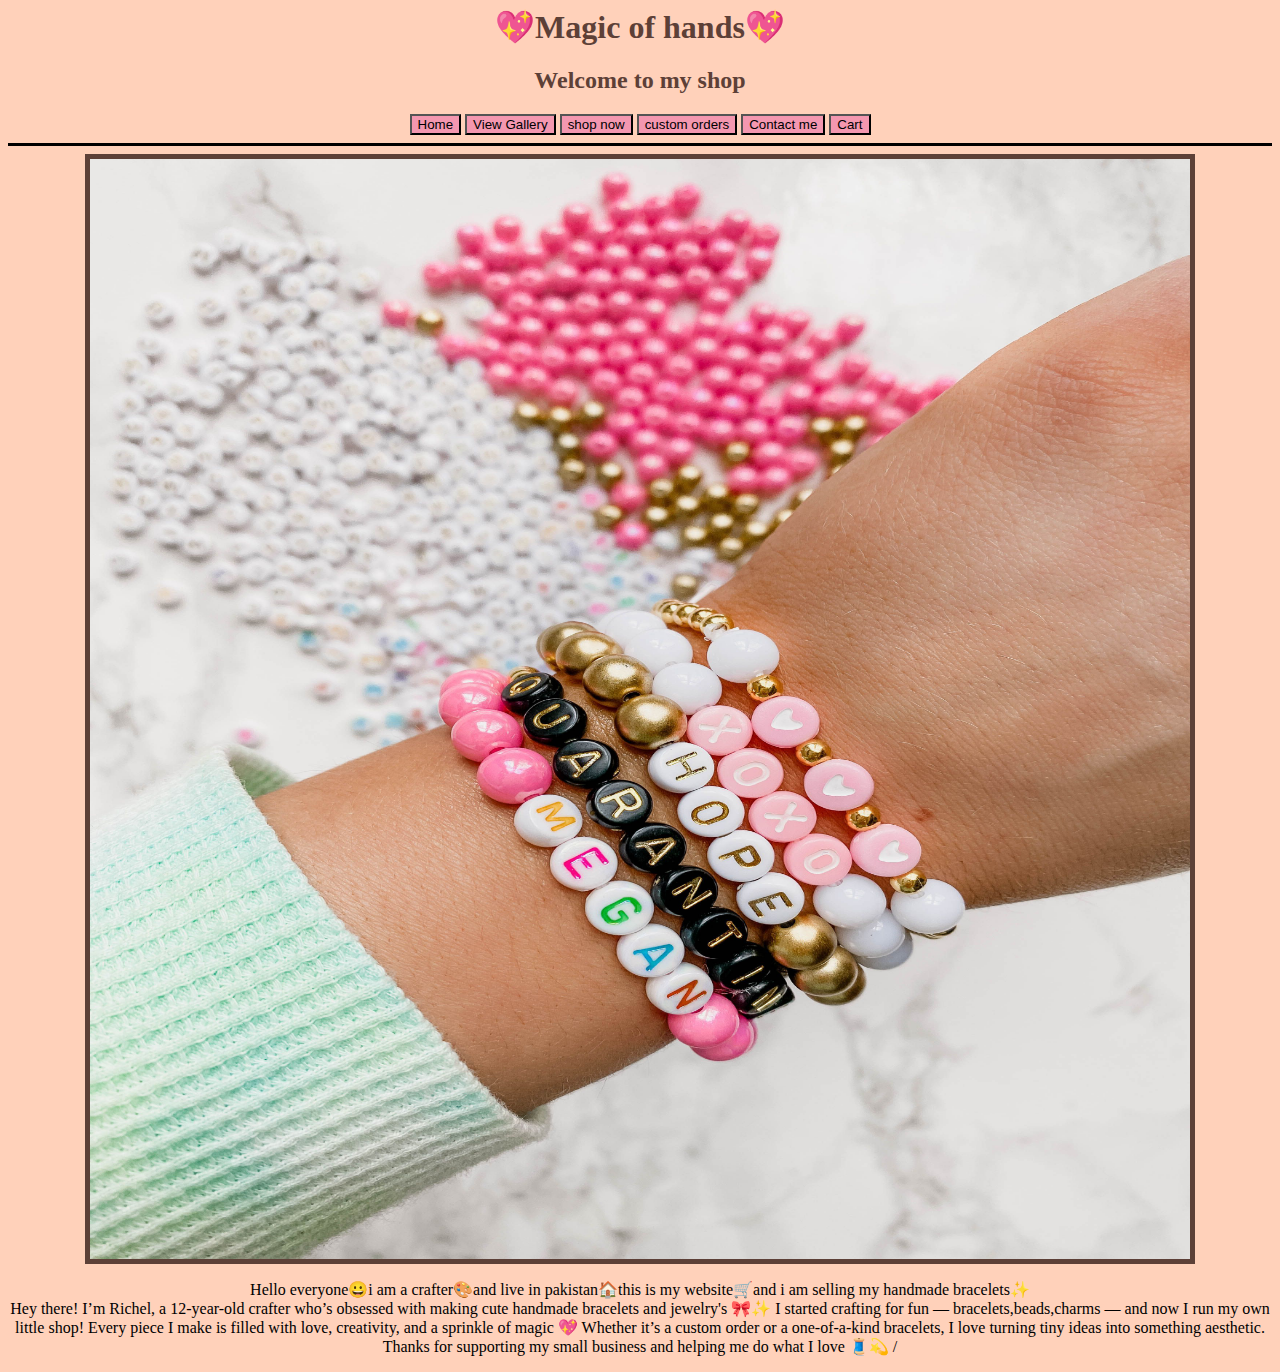
<file: index.html>
<Htmal> 
<Head>
<Title>Wellcomw to my shop</title>
	<style>
		button{
			background-color: #F497B0;
		}

	</style>
</head>
<Body style="background-color: #FFD1BA;">
<center>
<H1 style="color: #5D4037;">💖Magic of hands💖</H1>
<h2 style="color: #5D4037;"><b>Welcome to my shop</b></h2>
<button style="background-color: ;">Home</button>
<button  style="background-color: ;"onclick="window.location.href='Gallery page.html'">View Gallery</button>
<button  style="background-color: ;"onclick="window.location.href='Shop now page.html'">shop now</button>
<button  style="background-color: ;"onclick="window.location.href='Custom orde chatgpt final.html'">custom orders</button>
<button  style="background-color: ;"onclick="window.location.href='contact me chatgpt.html'">Contact me</button>
<button  style="background-color: ;"onclick="window.location.href='Cart chatgpt2.html'">Cart</button>
<hr size="3" color="black" >
</center>
<center>
<img src="bracelets.jpg" width="1100" Height="1100"Border="5" style="border-color: #5D4037;" />
<p>
Hello everyone😀i am a crafter🎨and live in pakistan🏠this is my website🛒and i am selling my handmade bracelets✨
<br>
Hey there! I’m Richel, a 12-year-old crafter who’s obsessed with making cute handmade bracelets and jewelry's 🎀✨

I started crafting for fun — bracelets,beads,charms — and now I run my own little shop! Every piece I make is filled with love, creativity, and a sprinkle of magic 💖

Whether it’s a custom order or a one-of-a-kind bracelets, I love turning tiny ideas into something aesthetic. Thanks for supporting my small business and helping me do what I love 🧵💫
/ 
</Body>
</Htmal>
</file>
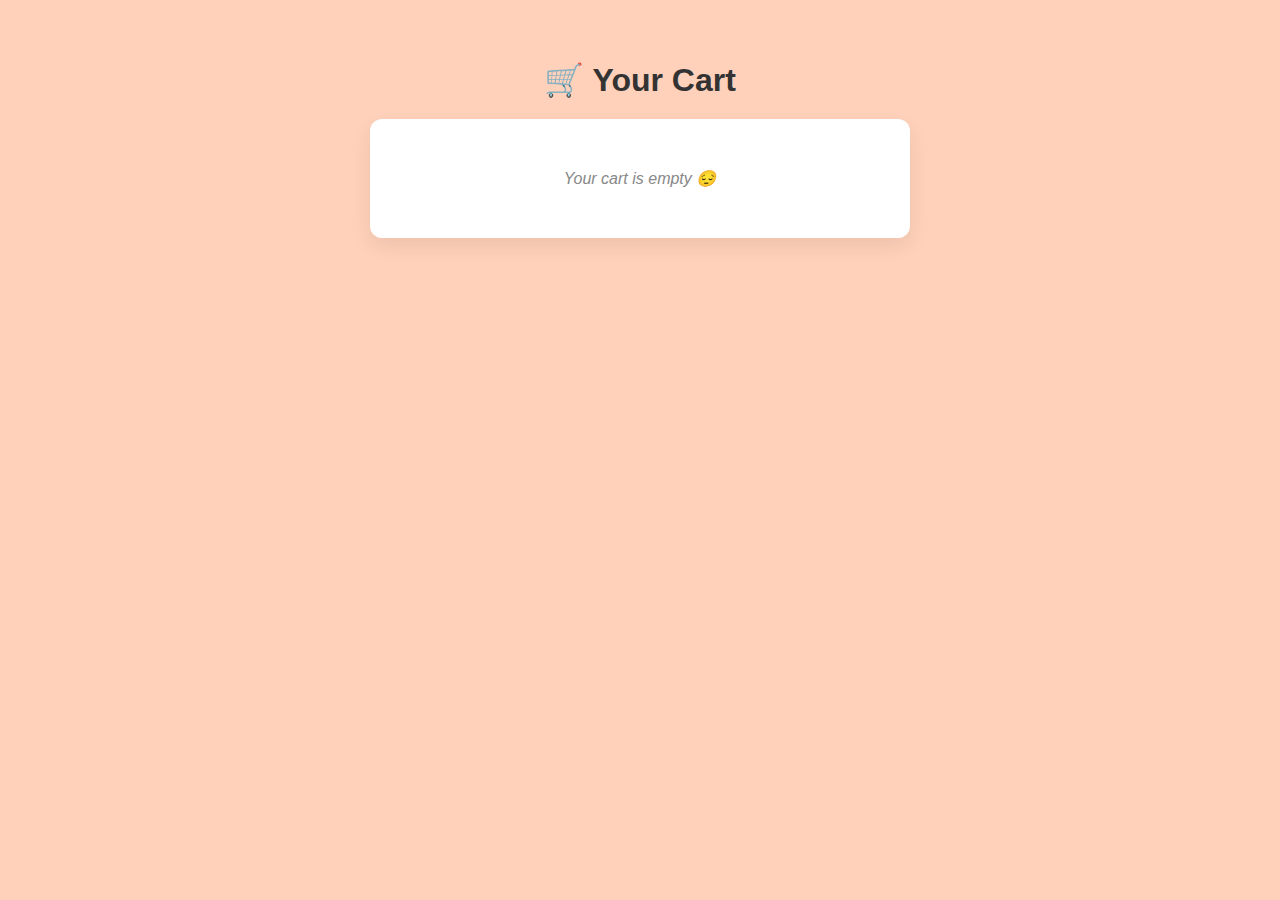
<file: cartchatgpt2.html>
<!DOCTYPE html>
<html lang="en">
<head>
  <meta charset="UTF-8" />
  <meta name="viewport" content="width=device-width, initial-scale=1.0"/>
  <title style="color: #5D4037;">Your Cart</title>
  <style>
    body {
      font-family: 'Segoe UI', sans-serif;
      background: #FFD1BA;
      margin: 0;
      padding: 40px 20px;
      display: flex;
      flex-direction: column;
      align-items: center;
    }

    h1 {
      color: #333;
      margin-bottom: 20px;
      font-size: 2rem;
    }

    #cart-items {
      width: 100%;
      max-width: 500px;
      background: white;
      padding: 20px;
      border-radius: 12px;
      box-shadow: 0 8px 20px rgba(0, 0, 0, 0.08);
    }

    .cart-item {
      display: flex;
      justify-content: space-between;
      align-items: center;
      padding: 12px 0;
      border-bottom: 1px solid #eee;
      font-size: 1.1rem;
    }

    .cart-item:last-child {
      border-bottom: none;
    }

    .cart-empty {
      text-align: center;
      color: #888;
      font-style: italic;
      padding: 30px 0;
    }

    .cart-total {
      margin-top: 20px;
      text-align: right;
      font-weight: bold;
      font-size: 1.2rem;
      color: #222;
    }

    .remove-btn {
      background: #ff4d4d;
      border: none;
      color: white;
      padding: 6px 10px;
      font-size: 0.9rem;
      border-radius: 6px;
      cursor: pointer;
      margin-left: 10px;
      transition: background 0.2s ease;
    }

    .remove-btn:hover {
      background: #e60000;
    }
  </style>
</head>
<body>
  <h1>🛒 Your Cart</h1>

  <div id="cart-items"></div>
  <div id="cart-total" class="cart-total"></div>

  <script>
    function renderCart() {
      const cart = JSON.parse(localStorage.getItem('cart')) || [];
      const cartItemsDiv = document.getElementById('cart-items');
      const cartTotalDiv = document.getElementById('cart-total');

      cartItemsDiv.innerHTML = '';
      cartTotalDiv.innerHTML = '';

      if (cart.length === 0) {
        cartItemsDiv.innerHTML = '<div class="cart-empty">Your cart is empty 😔</div>';
        return;
      }

      let total = 0;

      cart.forEach((product, index) => {
        const itemDiv = document.createElement('div');
        itemDiv.classList.add('cart-item');

        itemDiv.innerHTML = `
          <span>${product.name}</span>
          <div>
            <span>Rs ${product.price}</span>
            <button class="remove-btn" onclick="removeItem(${index})">Remove</button>
          </div>
        `;

        cartItemsDiv.appendChild(itemDiv);
        total += Number(product.price);
      });

      cartTotalDiv.textContent = `Total: Rs ${total}`;
    }

    function removeItem(index) {
      let cart = JSON.parse(localStorage.getItem('cart')) || [];
      cart.splice(index, 1);
      localStorage.setItem('cart', JSON.stringify(cart));
      renderCart();
    }

    // Initial render
    document.addEventListener("DOMContentLoaded", renderCart);

    // 🔥 Listen for changes from other tabs/pages
    window.addEventListener("storage", () => {
      renderCart();
    });
  </script>
</body>
</html>
</file>
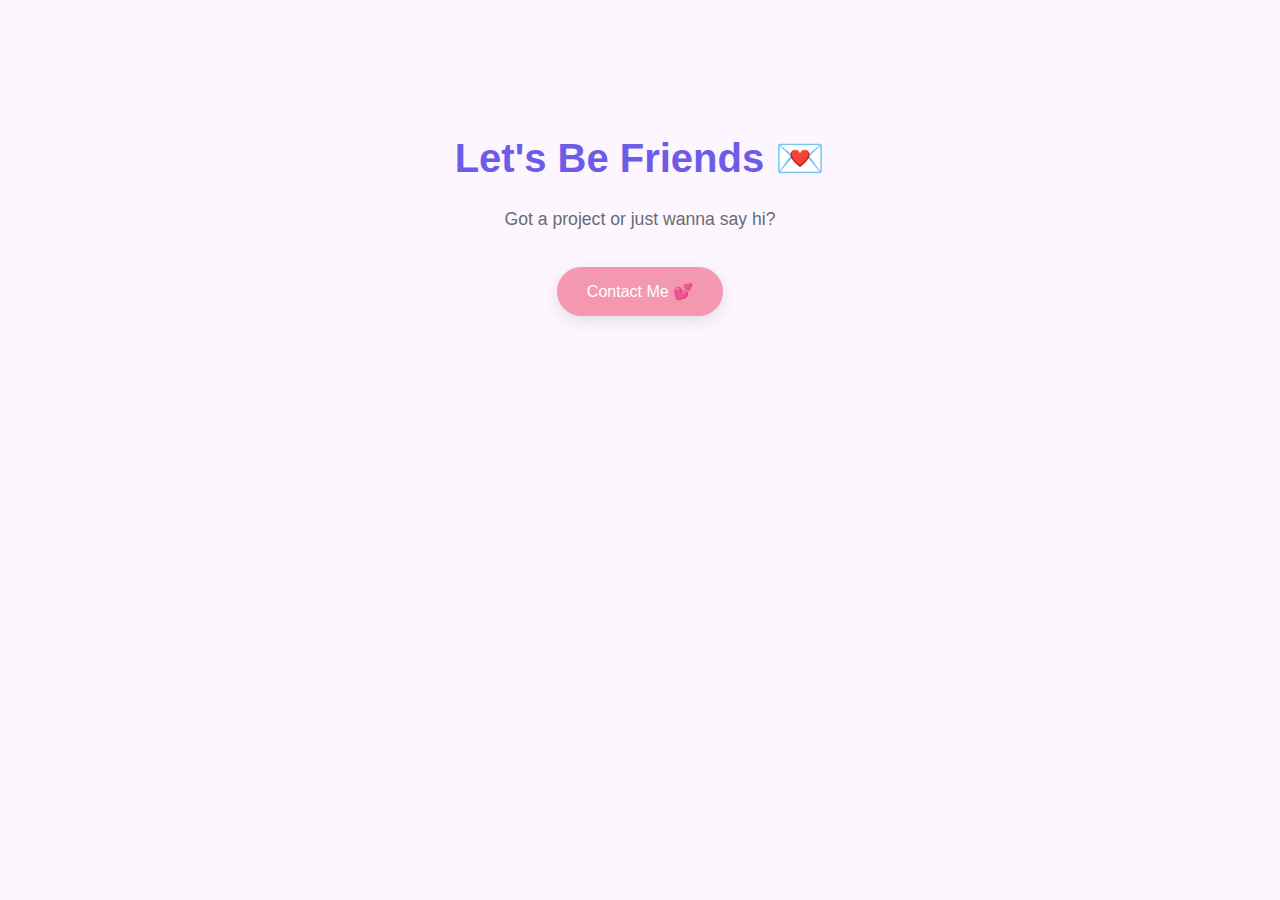
<file: contactmechatgpt.html>
<!DOCTYPE html>
<html lang="en">
<head>
  <title>Contact Me</title>
</head>
<body style="background-color: #fef6ff; font-family: 'Segoe UI', sans-serif; text-align: center; padding-top: 100px;">

  <h1 style="color: #6c5ce7; font-size: 2.5em;">Let's Be Friends 💌</h1>

  <p style="color: #636e72; font-size: 1.1em;">Got a project or just wanna say hi?</p>

  <a href="mailto:richelrani0@gmail.com" style="text-decoration: none;">
    <button style="
      background-color: #F497B0;
      color: white;
      border: none;
      padding: 15px 30px;
      border-radius: 30px;
      font-size: 1em;
      cursor: pointer;
      margin-top: 20px;
      box-shadow: 0 5px 15px rgba(0,0,0,0.1);
    ">
      Contact Me 💕
    </button>
  </a>

</body>
</html>
</file>
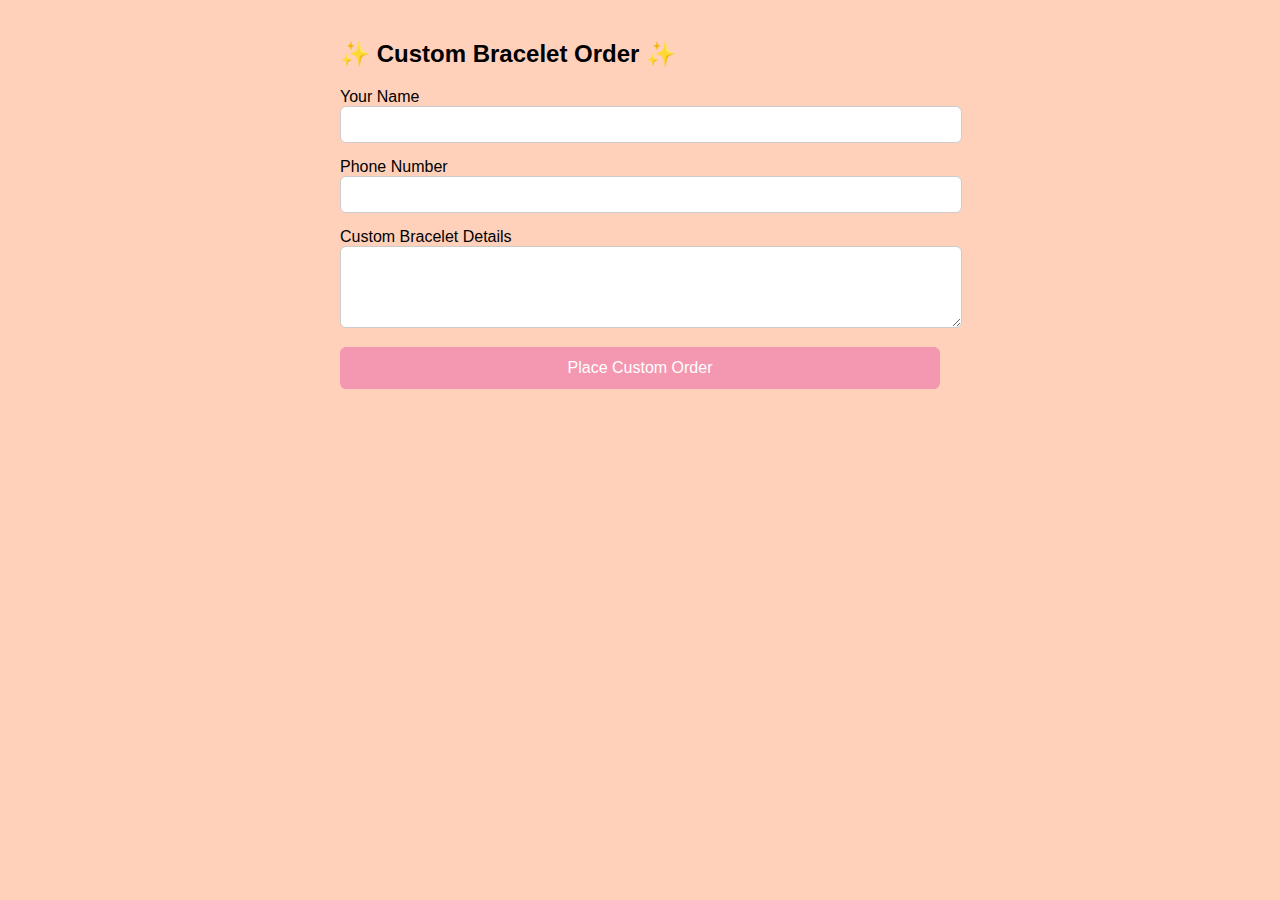
<file: customordechatgptfinal.html>
<!DOCTYPE html>
<html lang="en">
<head>
  <meta charset="UTF-8">
  <title style="color: #5D4037;">Custom Bracelet Order</title>
  <style>
    body { font-family: Arial; padding: 20px; max-width: 600px; margin: auto; background-color: #FFD1BA;}
    input, textarea {
      width: 100%;
      padding: 10px;
      margin-bottom: 15px;
      border: 1px solid #ccc;
      border-radius: 6px;
      requierd: required;
    }
    button {
      background: #F497B0;
      color: white;
      padding: 12px;
      width: 100%;
      font-size: 16px;
      border: none;
      border-radius: 6px;
      cursor: pointer;
      requierd: required;
    }
    .thank-you {
      background: #e0ffe0;
      padding: 15px;
      border-radius: 6px;
      margin-top: 20px;
      display: none;
      requierd: required;
    }
  </style>
</head>
<body>

<h2>✨ Custom Bracelet Order ✨</h2>

<form action="https://formspree.io/f/mjkweoee" method="POST">
  <label>Your Name</label>
  <input type="text" name="name" required>

  <label>Phone Number</label>
  <input type="tel" name="phone" required>

  <label>Custom Bracelet Details</label>
  <textarea name="details" rows="4" required></textarea>

  <button type="submit">Place Custom Order</button>
</form>

</body>
</html>
</file>
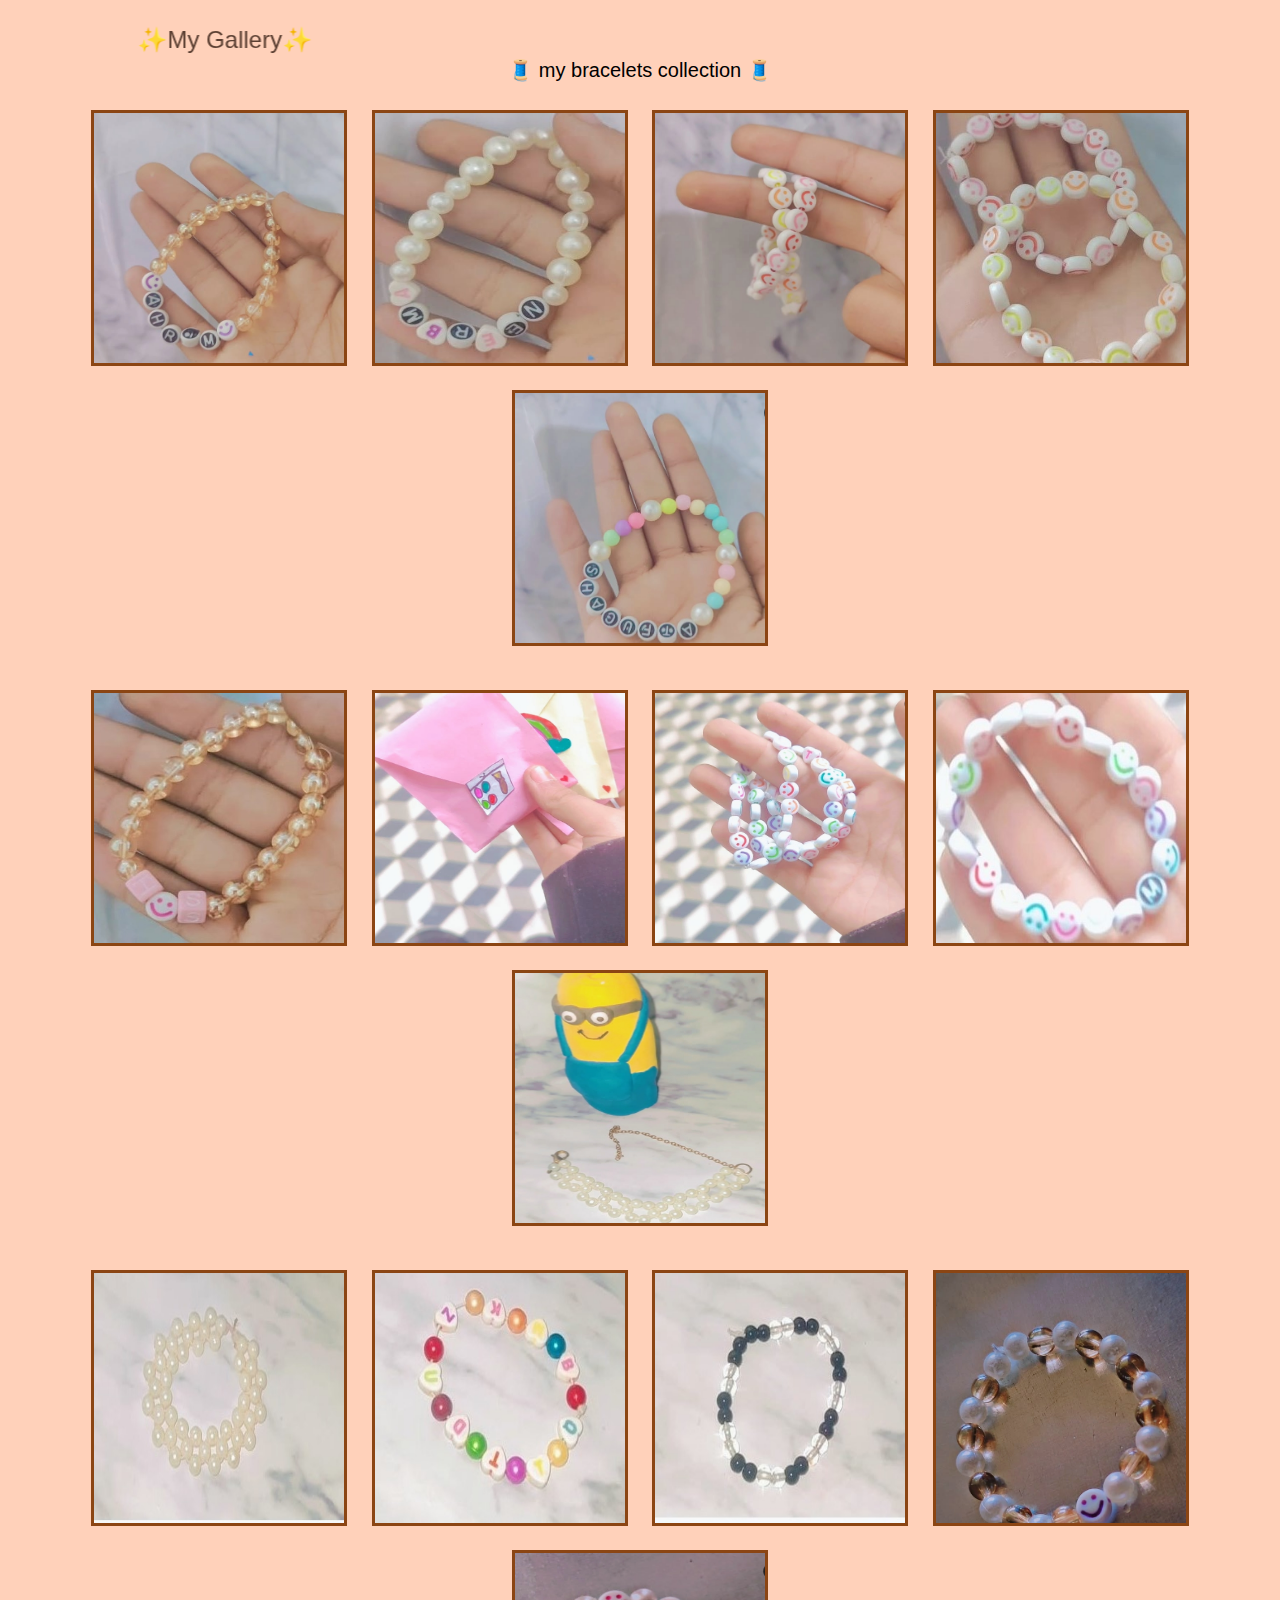
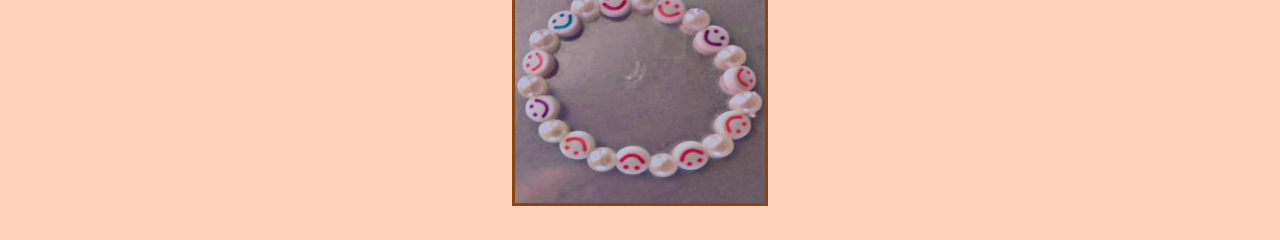
<file: Gallerypage.html>
<!DOCTYPE html>
<html>
<head>
  <title>✨My Gallery✨</title>
  <style>
    body {
      background-color: #FFD1BA;
      font-family: 'Segoe UI', sans-serif;
    }

    .gallery-title {
      font-size: 24px; /* smaller size here */
      color: #5C4033;
      margin: 0;
    }

    img {
      border: 3px solid saddlebrown;
      width: 250px;
      height: 250px;
      margin: 10px;
    }

    .gallery-row {
      text-align: center;
      margin-bottom: 20px;
    }

    .subtitle {
      font-size: 20px;
    }
  </style>
</head>
<body>

  <br>
  <center>
    <marquee direction="Right" behavior="alternate" scrollamount="15">
      <div class="gallery-title">✨My Gallery✨</div>
    </marquee>

    <br>
    <div class="subtitle">🧵 my bracelets collection 🧵</div>
    <br>

    <!-- Gallery Rows -->
    <div class="gallery-row">
      <img src="21.jpg" alt="Bracelet 21">
      <img src="22.jpg" alt="Bracelet 22">
      <img src="23.jpg" alt="Bracelet 23">
      <img src="24.jpg" alt="Bracelet 24">
      <img src="25.jpg" alt="Bracelet 25">
    </div>

    <div class="gallery-row">
      <img src="26.jpg" alt="Bracelet 26">
      <img src="27.jpg" alt="Bracelet 27">
      <img src="28.jpg" alt="Bracelet 28">
      <img src="29.jpg" alt="Bracelet 29">
      <img src="30.jpg" alt="Bracelet 30">
    </div>

    <div class="gallery-row">
      <img src="31.jpg" alt="Bracelet 31">
      <img src="32.jpg" alt="Bracelet 32">
      <img src="33.jpg" alt="Bracelet 33">
      <img src="34.jpg" alt="Bracelet 34">
      <img src="35.jpg" alt="Bracelet 35">
    </div>
  </center>

</body>
</html>
</file>
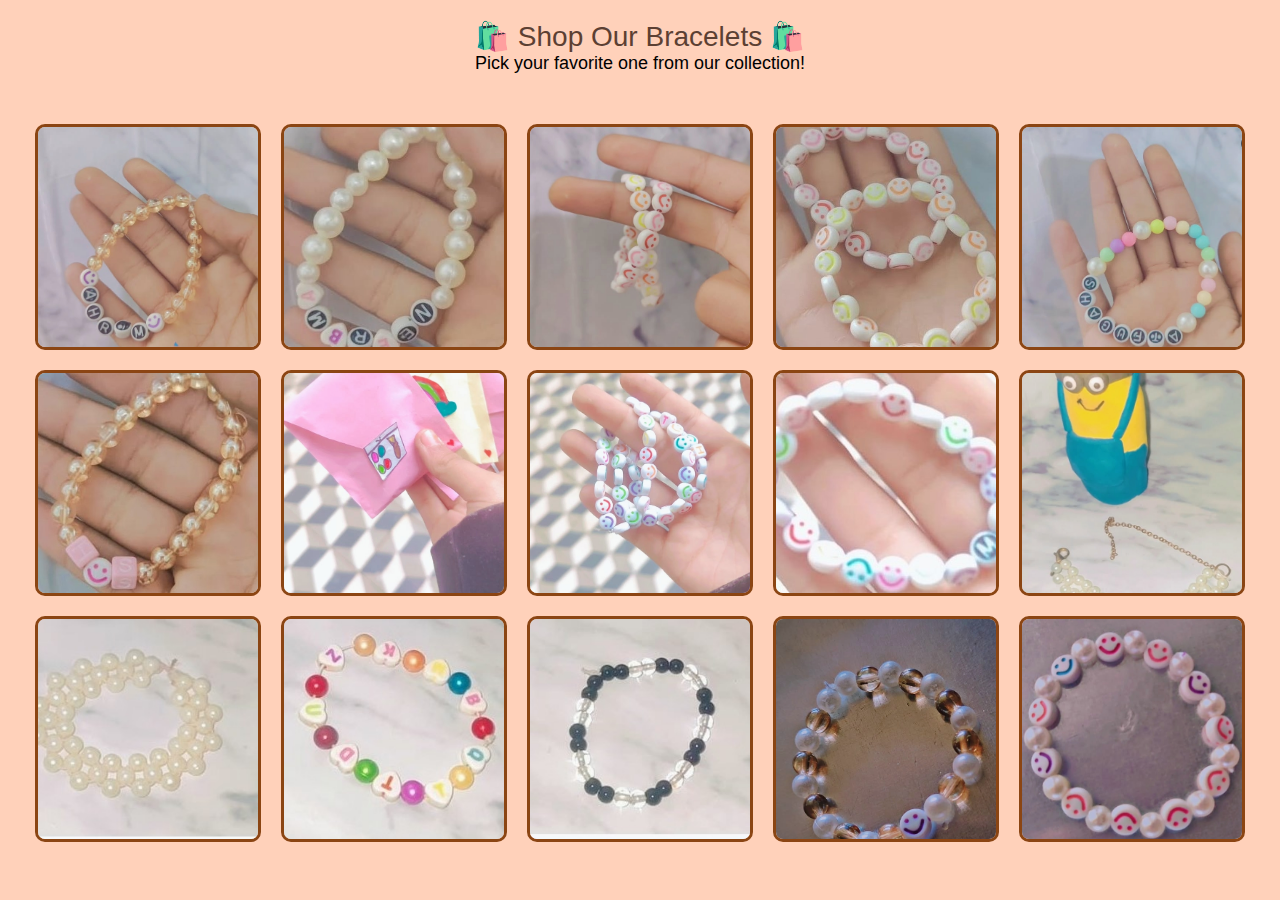
<file: shopnowpage.html>
<!DOCTYPE html>
<html>
<head>
  <meta name="viewport" content="width=device-width, initial-scale=1" />

  <title>🛍️ Shop Now</title>
  <style>
    body {
      background-color: #FFD1BA;
      font-family: 'Segoe UI', sans-serif;
    }

    .shop-title {
      font-size: 28px;
      color: #5C4033;
      text-align: center;
      margin-top: 20px;
    }

    .subtitle {
      text-align: center;
      font-size: 18px;
      margin-bottom: 30px;
    }

    .shop-grid {
      display: flex;
      flex-wrap: wrap;
      justify-content: center;
      gap: 20px;
      padding: 20px;
    }

    .shop-grid img {
      width: 220px;
      height: 220px;
      border: 3px solid saddlebrown;
      object-fit: cover;
      border-radius: 10px;
    }
  </style>
</head>
<body>

  <div class="shop-title">🛍️ Shop Our Bracelets 🛍️</div>
  <div class="subtitle">Pick your favorite one from our collection!</div>

  <div class="shop-grid">
    <img src="21.jpg" alt="Bracelet 21">
    <img src="22.jpg" alt="Bracelet 22">
    <img src="23.jpg" alt="Bracelet 23">
    <img src="24.jpg" alt="Bracelet 24">
    <img src="25.jpg" alt="Bracelet 25">
    <img src="26.jpg" alt="Bracelet 26">
    <img src="27.jpg" alt="Bracelet 27">
    <img src="28.jpg" alt="Bracelet 28">
    <img src="29.jpg" alt="Bracelet 29">
    <img src="30.jpg" alt="Bracelet 30">
    <img src="31.jpg" alt="Bracelet 31">
    <img src="32.jpg" alt="Bracelet 32">
    <img src="33.jpg" alt="Bracelet 33">
    <img src="34.jpg" alt="Bracelet 34">
    <img src="35.jpg" alt="Bracelet 35">
  </div>

</body>
</html>
</file>
